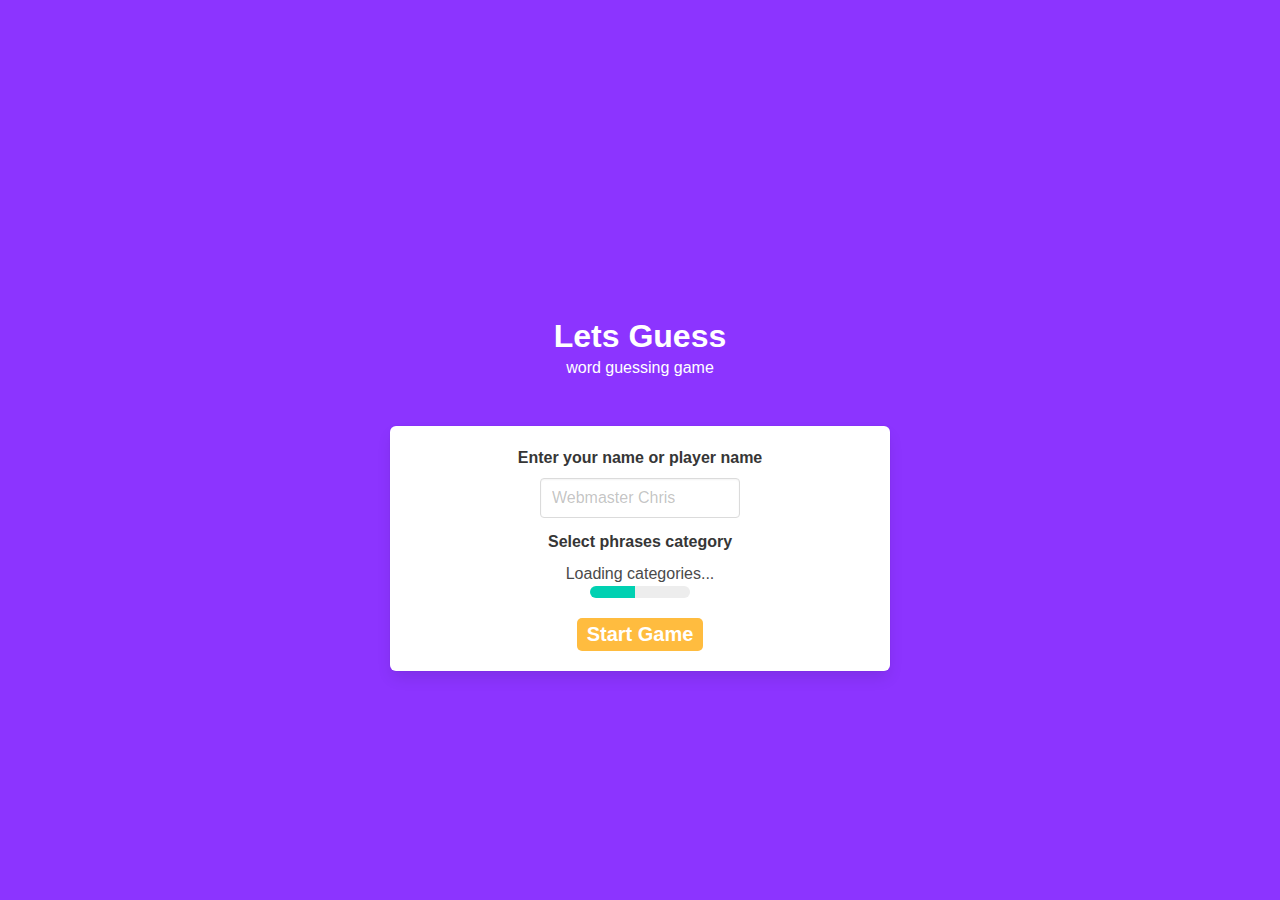
<file: index.html>
<!DOCTYPE html>

<html>
  <head>
    <meta charset="utf-8">
    <meta http-equiv="X-UA-Compatible" content="IE=edge">
    <title></title>
    <meta name="description" content="">
    <meta name="viewport" content="width=device-width, initial-scale=1">
    <link rel="stylesheet" href="./css/normalize.css">
    <link rel="stylesheet" href="./css/bulma.css">
    <link rel="stylesheet" href="./css/custom.css">
    <script src="./js/gameSession.js"></script>
    <script src="./js/gameViews.js"></script>
    <script src="./js/api.js"></script>
    
  </head>
  <body>
    <div id='game-screen-wrapper' >
      <!--  
========================================
playing screen
      -->
      <div id="playing-screen" class="is-hidden page">
        <div class="box">
          <div class="columns">
            <div class="time-container column is-half"></div>
            <ul class="hearts column is-half">
            </ul>

          </div>
          <div id="phrase-container"></div>
          
        </div>

         
        <div id="keyboard-wrapper">
          <ul class="key-letters-group"> 
            <li letter="a">A</li>
            <li letter="b">B</li>
            <li letter="c">C</li>
            <li letter="d">D</li>
            <li letter="e">E</li>
          </ul>
          <ul class="key-letters-group">
            <li letter="f">F</li>
            <li letter="g">G</li>
            <li letter="h">H</li>
            <li letter="i">I</li>
            <li letter="j">J</li>
          </ul>
          <ul class="key-letters-group"> 
            <li letter="k">K</li>
            <li letter="l">L</li>
            <li letter="m">M</li>
            <li letter="n">N</li>
            <li letter="o">O</li>
            <li letter="p">P</li>
          </ul>
          <ul class="key-letters-group">
            <li letter="q">Q</li>
            <li letter="r">R</li>
            <li letter="s">S</li>
            <li letter="t">T</li>
            <li letter="u">U</li>
            <li letter="v">V</li>
          </ul> <ul class="key-letters-group">
            <li letter="w">W</li>
            <li letter="x">X</li>
            <li letter="y">Y</li>
            <li letter="z">Z</li>
          </ul>
        </div>
      </div>
      <!--  
========================================
end screen
      -->
      <div id="game-end-screen" class="page is-hidden">
        

        <div class="title pt-6 has-text-white mb-1">
          <h1 won class="game-result-message is-hidden">Congrats!</h1>
          <h1 lose class="game-result-message is-hidden">Maybe next time..</h1>
        </div>

        <div class="box">
          <span class="phrase-to-guess"></span>
          <div class="">
            <div class="time-stats">
            </div>  
          </div>
          <form id="end-screen-form" class="pb-3" action="" method="get">
            <div class="field mt-6">
              <label class="label">phrase category</label>
              <div class="control categories-wrapper ">
                <p>Loading categories...</p>
                <progress class="progress is-small is-primary " max="100"></progress>
              </div>
            </div>
            <button class="secondary-button" type="submit">Play again</button>
          </form>
        </div>
         
      </div>
      <!--  
========================================
start screen
      -->
      <div  id="start-screen" class="page ">
        <div class=" has-text-centered mb-6	">
          <h1 class="title has-text-white pt-6 ">Lets Guess</h1>
          <h2 class="subtitle is-6 has-text-white">word guessing game</h2>
        </div>



        <form id="start-screen-form" class='box' action="" method="get">
          <div class="field">
            <label class="label ">Enter your name or player name</label>
            <div class="control">
              <input name="username" class="input " type="text" placeholder="Webmaster Chris" required>
            </div>
          </div>
         
          <div class="field">
            <label class="label ">Select phrases category</label>
            <div class="control categories-wrapper">
                <p>Loading categories...</p>
                <progress class="progress is-small is-primary " max="100"></progress>
            </div>
          </div>
  
          <button class="secondary-button " type="submit">Start Game</button>
        </form>


      </div>

    </div>


    
    <script src="./js/gameController.js"></script>
  </body>
  
</html>
</file>
<file: css/custom.css>
@font-face {
  font-family: myFirstFont;
  src: url(/assets/AbsoluteNeonScript.ttf);
}
.game-result-message {
  font-family: myFirstFont;
  display: block;
  margin-bottom: 50px;
  font-size: 100px;
  color: rgb(35, 212, 0);
  text-shadow: 0 0 10px #fff, 0 0 20px #fff, 0 0 30px #fff, 0 0 10px #11ff9c,
    0 0 20px #11ff9c81, 0 0 20px #11ff9c9d, 0 0 20px #11ff9c9a;
}
.game-result-message[lose] {
  color: rgb(245, 67, 12);
  text-shadow: 0 0 10px #fff, 0 0 20px #fff, 0 0 30px #fff, 0 0 10px #ff1177,
    0 0 20px #ff6811, 0 0 20px #ff6811, 0 0 20px #ff6811;
}

body {
  margin: 0;
  background: rgb(140, 52, 255);
  padding: 40px 0 0;
  min-height: 100vh;
  display: block;
  align-content: center;
  text-align: center;
  color: white;
}

#game-screen-wrapper {
  width: 100%;
  max-width: 500px;
  margin: 0 auto;
}
#start-screen input[name='username'] {
  max-width: 200px;
}

.categories-wrapper progress {
  margin: 0 auto;
  max-width: 100px;
}

#keyboard-wrapper {
  display: flex;
  flex-direction: column;
  font-weight: bold;
  font-size: large;
}

.hearts {
  color: rgb(255, 68, 68);
  display: flex;
  margin-left: auto;
  justify-content: flex-end;
}

.time-container {
  text-align: left;
}

#keyboard-wrapper .key-letters-group {
  display: flex;
  justify-content: center;
  /* flex-direction: column; */
}
#keyboard-wrapper .key-letters-group li {
  cursor: pointer;
  width: 30px;
}
#keyboard-wrapper .key-letters-group li[disabled] {
  opacity: 0.5;
}

#phrase-container {
  display: flex;
  flex-direction: column;
  font-size: 22px;
  margin: 20px 0 40px;
}

.word-group {
  width: 100%;
  display: flex;
  justify-content: center;
  flex-direction: row;
  margin-bottom: 5px;
}

.word-group li {
  margin: 3px;
  width: 30px;
  height: 30px;
  border-bottom: 2px solid rgb(255, 162, 22);
}

.time-stats p:nth-child(even) {
  margin-bottom: 5px;
  font-weight: bold;
}
.secondary-button {
  border: none;
  padding: 5px 10px;
  cursor: pointer;
  margin-top: 8px;
  background: rgb(255, 188, 63);
  font-weight: bold;
  color: white;
  font-size: 20px;
  border-radius: 5px;
}

.loading-bar {
  margin: 40px 0;
}
.loading-bar p {
  margin: 0 0 10px;
}

#game-end-screen .phrase-to-guess {
  display: block;
  padding-bottom: 5px;
  margin-bottom: 22px;
  border-bottom: 3px solid rgb(255, 187, 59);
}
</file>
